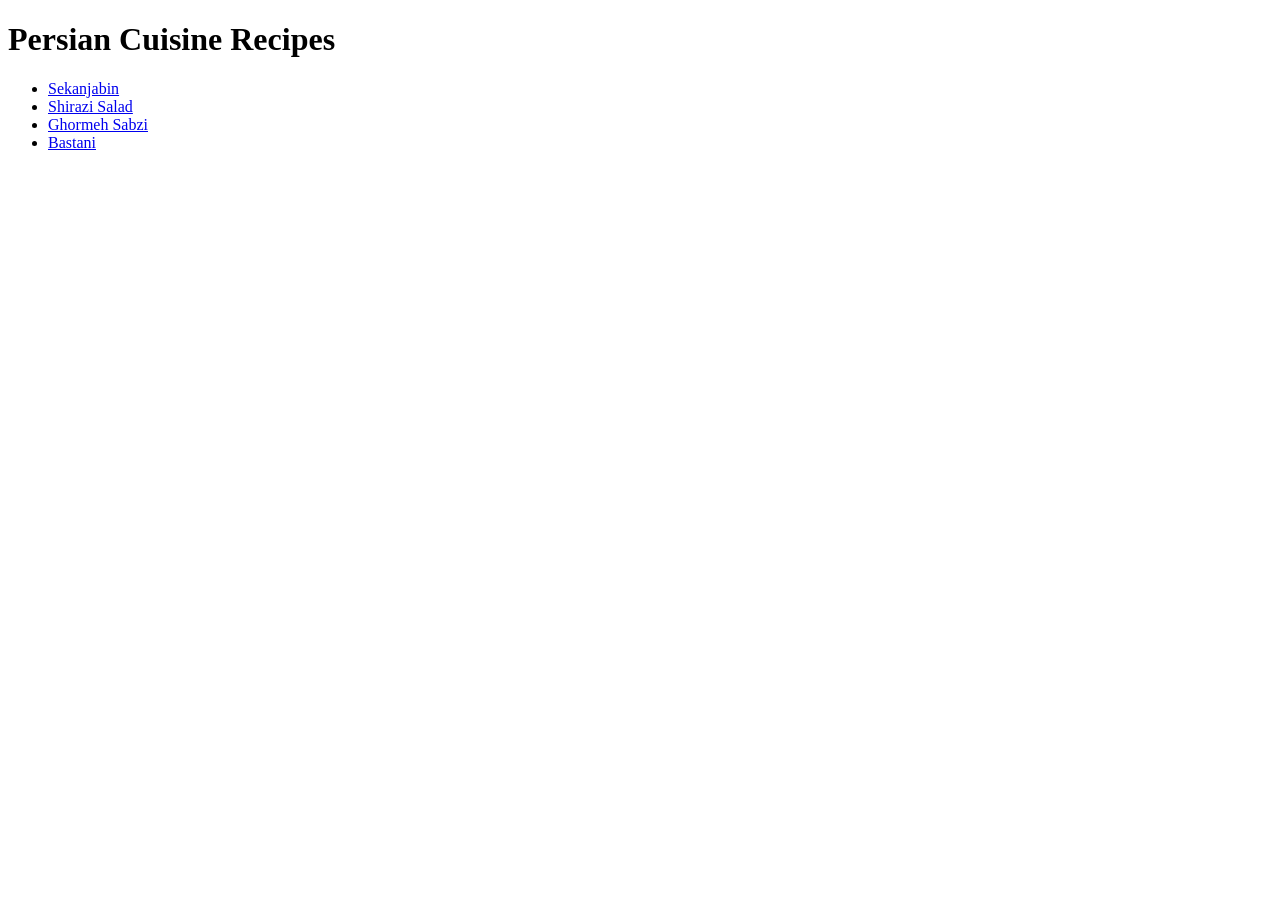
<file: index.html>
<!DOCTYPE html>
<html lang="en">
<head>
    <meta charset="UTF-8">
    <meta name="viewport" content="width=device-width, initial-scale=1.0">
    <title>Persian Cuisine Recipes</title>
</head>
<body>
    <h1>Persian Cuisine Recipes</h1>

    <ul>
        <li><a href="./recipes/sekanjabin.html">Sekanjabin</a></li>
        <li><a href="./recipes/shirazi-salad.html">Shirazi Salad</a></li>
        <li><a href="./recipes/ghormeh-sabzi.html">Ghormeh Sabzi</a></li>
        <li><a href="./recipes/bastani.html">Bastani</a></li>
    </ul>
</body>
</html>
</file>
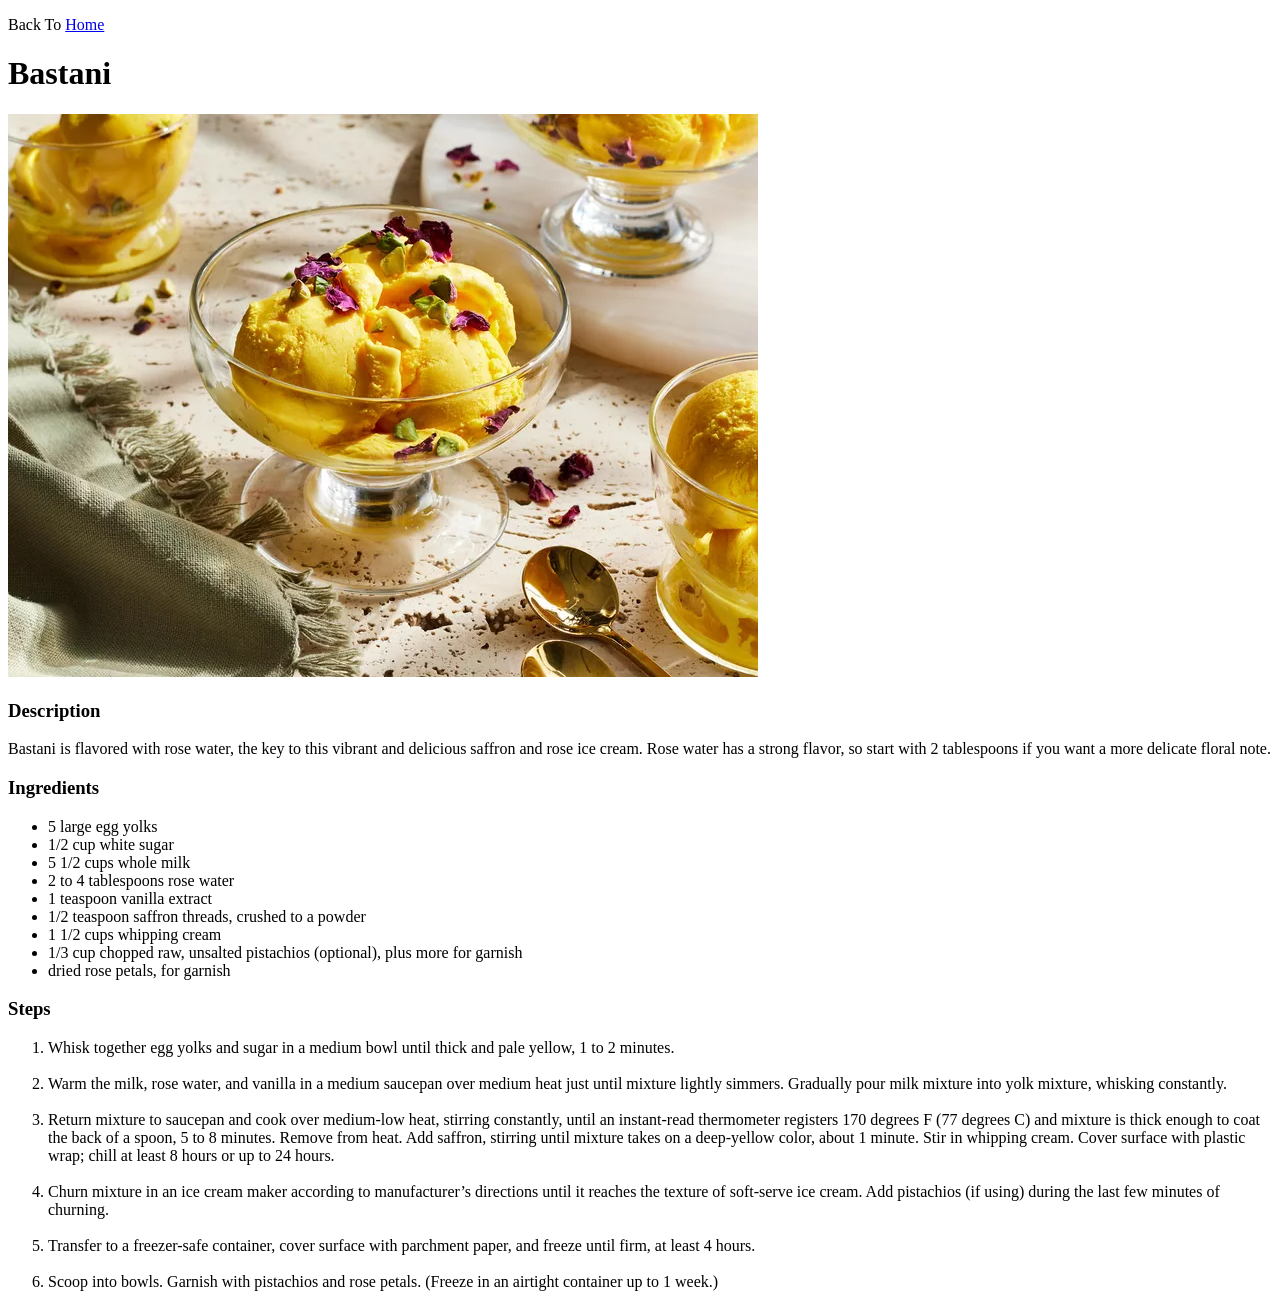
<file: recipes/bastani.html>
<!DOCTYPE html>
<html lang="en">
<head>
    <meta charset="UTF-8">
    <meta name="viewport" content="width=device-width, initial-scale=1.0">
    <title>Persian Cuisine | Bastani</title>
</head>
<body>
    <p>Back To <a href="../index.html">Home</a></p>
    <h1>Bastani</h1>
    <img src="../images/bastani.webp" alt="picture of bastani">    
        <h3>Description</h3>
        <p>Bastani is flavored with rose water, the key to this vibrant and delicious saffron and rose ice cream. Rose water has a strong flavor, so start with 2 tablespoons if you want a more delicate floral note.</p>

        <h3>Ingredients</h3>
        <ul>
            <li>5 large egg yolks</li>
            <li>1/2 cup white sugar</li>
            <li>5 1/2 cups whole milk</li>
            <li>2 to 4 tablespoons rose water</li>
            <li>1 teaspoon vanilla extract</li>
            <li>1/2 teaspoon saffron threads, crushed to a powder</li>
            <li>1 1/2 cups whipping cream</li>
            <li>1/3 cup chopped raw, unsalted pistachios (optional), plus more for garnish</li>
            <li>dried rose petals, for garnish</li>
        </ul>

        <h3>Steps</h3>
        <ol>
            <li>Whisk together egg yolks and sugar in a medium bowl until thick and pale yellow, 1 to 2 minutes.</li>
            <br>
            <li>Warm the milk, rose water, and vanilla in a medium saucepan over medium heat just until mixture lightly simmers. Gradually pour milk mixture into yolk mixture, whisking constantly.</li>
            <br>
            <li>Return mixture to saucepan and cook over medium-low heat, stirring constantly, until an instant-read thermometer registers 170 degrees F (77 degrees C) and mixture is thick enough to coat the back of a spoon, 5 to 8 minutes. Remove from heat. Add saffron, stirring until mixture takes on a deep-yellow color, about 1 minute. Stir in whipping cream. Cover surface with plastic wrap; chill at least 8 hours or up to 24 hours.</li>
            <br>
            <li>Churn mixture in an ice cream maker according to manufacturer’s directions until it reaches the texture of soft-serve ice cream. Add pistachios (if using) during the last few minutes of churning.</li>
            <br>
            <li>Transfer to a freezer-safe container, cover surface with parchment paper, and freeze until firm, at least 4 hours.</li>
            <br>
            <li>Scoop into bowls. Garnish with pistachios and rose petals. (Freeze in an airtight container up to 1 week.)</li>
        </ol>
</body>
</html>
</file>
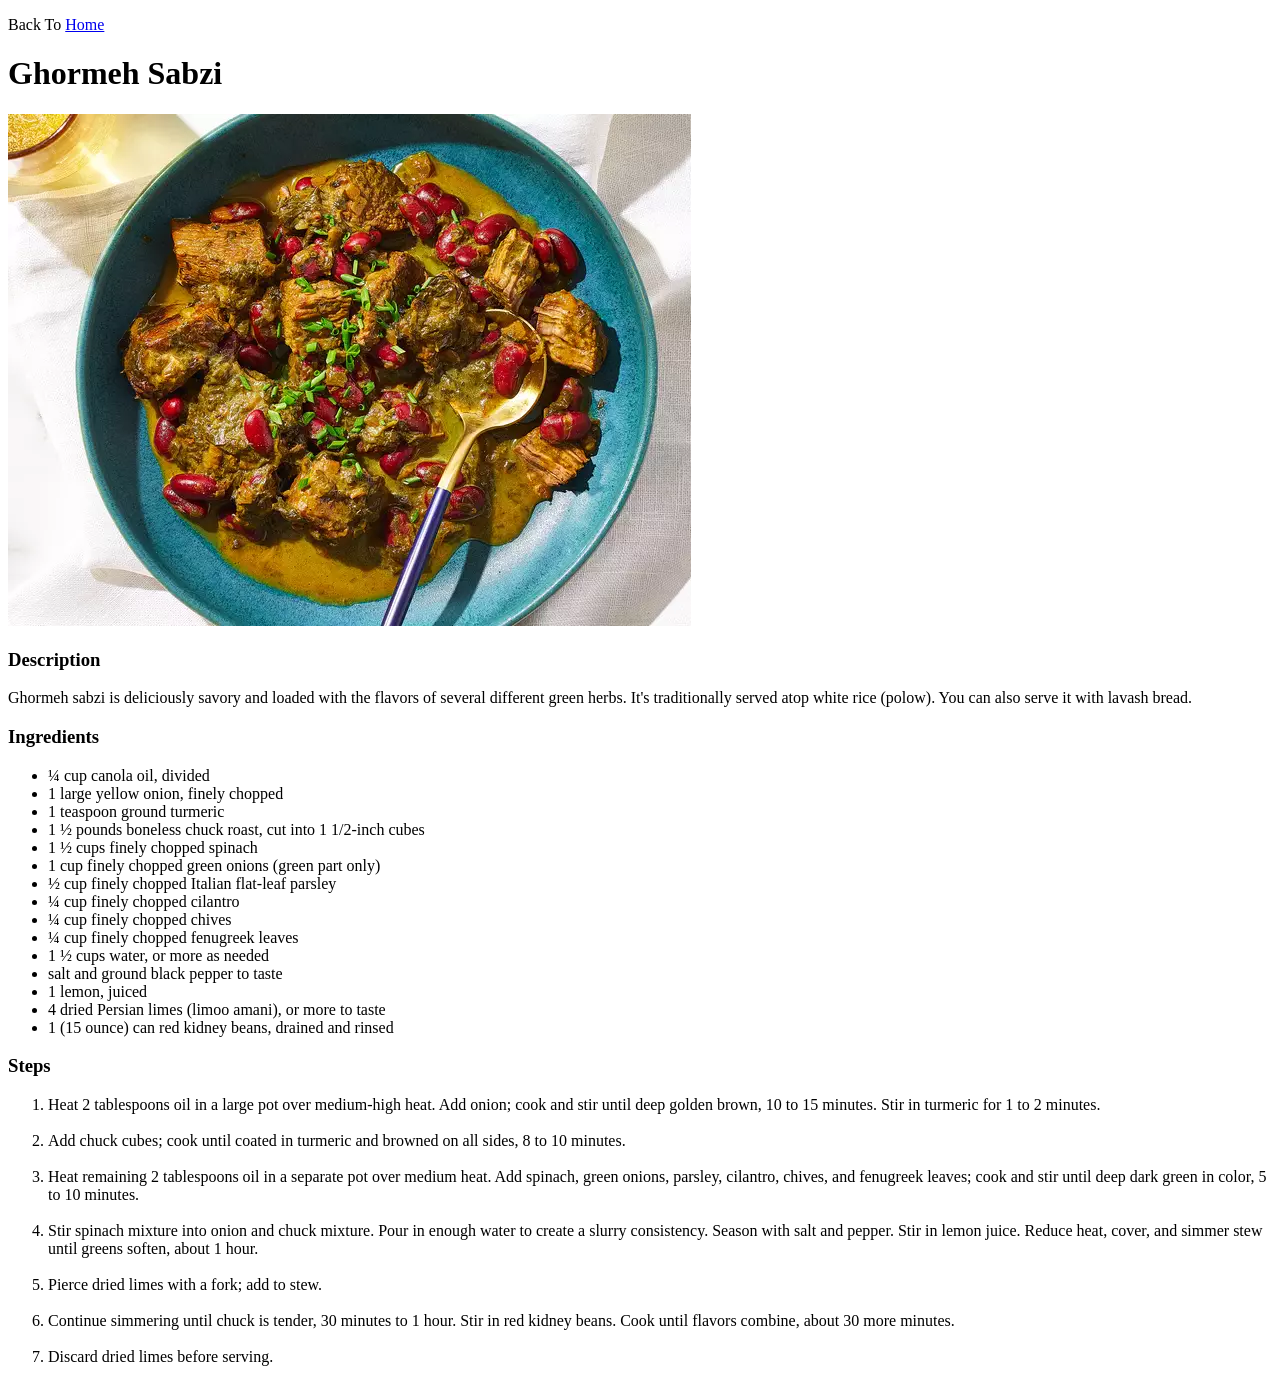
<file: recipes/ghormeh-sabzi.html>
<!DOCTYPE html>
<html lang="en">
<head>
    <meta charset="UTF-8">
    <meta name="viewport" content="width=device-width, initial-scale=1.0">
    <title>Persian Cuisine | Ghormeh Sabzi</title>
</head>
<body>
    <p>Back To <a href="../index.html">Home</a></p>
    <h1>Ghormeh Sabzi</h1>
    <img src="../images/ghormeh-sabzi.webp" alt="picture of ghormeh sabzi">
        <h3>Description</h3>
        <p>Ghormeh sabzi is deliciously savory and loaded with the flavors of several different green herbs. It's traditionally served atop white rice (polow). You can also serve it with lavash bread.</p>

        <h3>Ingredients</h3>
        <ul>
            <li>¼ cup canola oil, divided</li>
            <li>1 large yellow onion, finely chopped</li>
            <li>1 teaspoon ground turmeric</li>
            <li>1 ½ pounds boneless chuck roast, cut into 1 1/2-inch cubes</li>
            <li>1 ½ cups finely chopped spinach</li>
            <li>1 cup finely chopped green onions (green part only)</li>
            <li>½ cup finely chopped Italian flat-leaf parsley</li>
            <li>¼ cup finely chopped cilantro</li>
            <li>¼ cup finely chopped chives</li>
            <li>¼ cup finely chopped fenugreek leaves</li>
            <li>1 ½ cups water, or more as needed</li>
            <li>salt and ground black pepper to taste</li>
            <li>1 lemon, juiced</li>
            <li>4 dried Persian limes (limoo amani), or more to taste</li>
            <li>1 (15 ounce) can red kidney beans, drained and rinsed</li>
        </ul>

        <h3>Steps</h3>
        <ol>
            <li>Heat 2 tablespoons oil in a large pot over medium-high heat. Add onion; cook and stir until deep golden brown, 10 to 15 minutes. Stir in turmeric for 1 to 2 minutes.</li>
            <br>
            <li>Add chuck cubes; cook until coated in turmeric and browned on all sides, 8 to 10 minutes.</li>
            <br>
            <li>Heat remaining 2 tablespoons oil in a separate pot over medium heat. Add spinach, green onions, parsley, cilantro, chives, and fenugreek leaves; cook and stir until deep dark green in color, 5 to 10 minutes.</li>
            <br>
            <li>Stir spinach mixture into onion and chuck mixture. Pour in enough water to create a slurry consistency. Season with salt and pepper. Stir in lemon juice. Reduce heat, cover, and simmer stew until greens soften, about 1 hour.</li>
            <br>
            <li>Pierce dried limes with a fork; add to stew.</li>
            <br>
            <li>Continue simmering until chuck is tender, 30 minutes to 1 hour. Stir in red kidney beans. Cook until flavors combine, about 30 more minutes.</li>
            <br>
            <li>Discard dried limes before serving.</li>
        </ol>
</body>
</html>
</file>
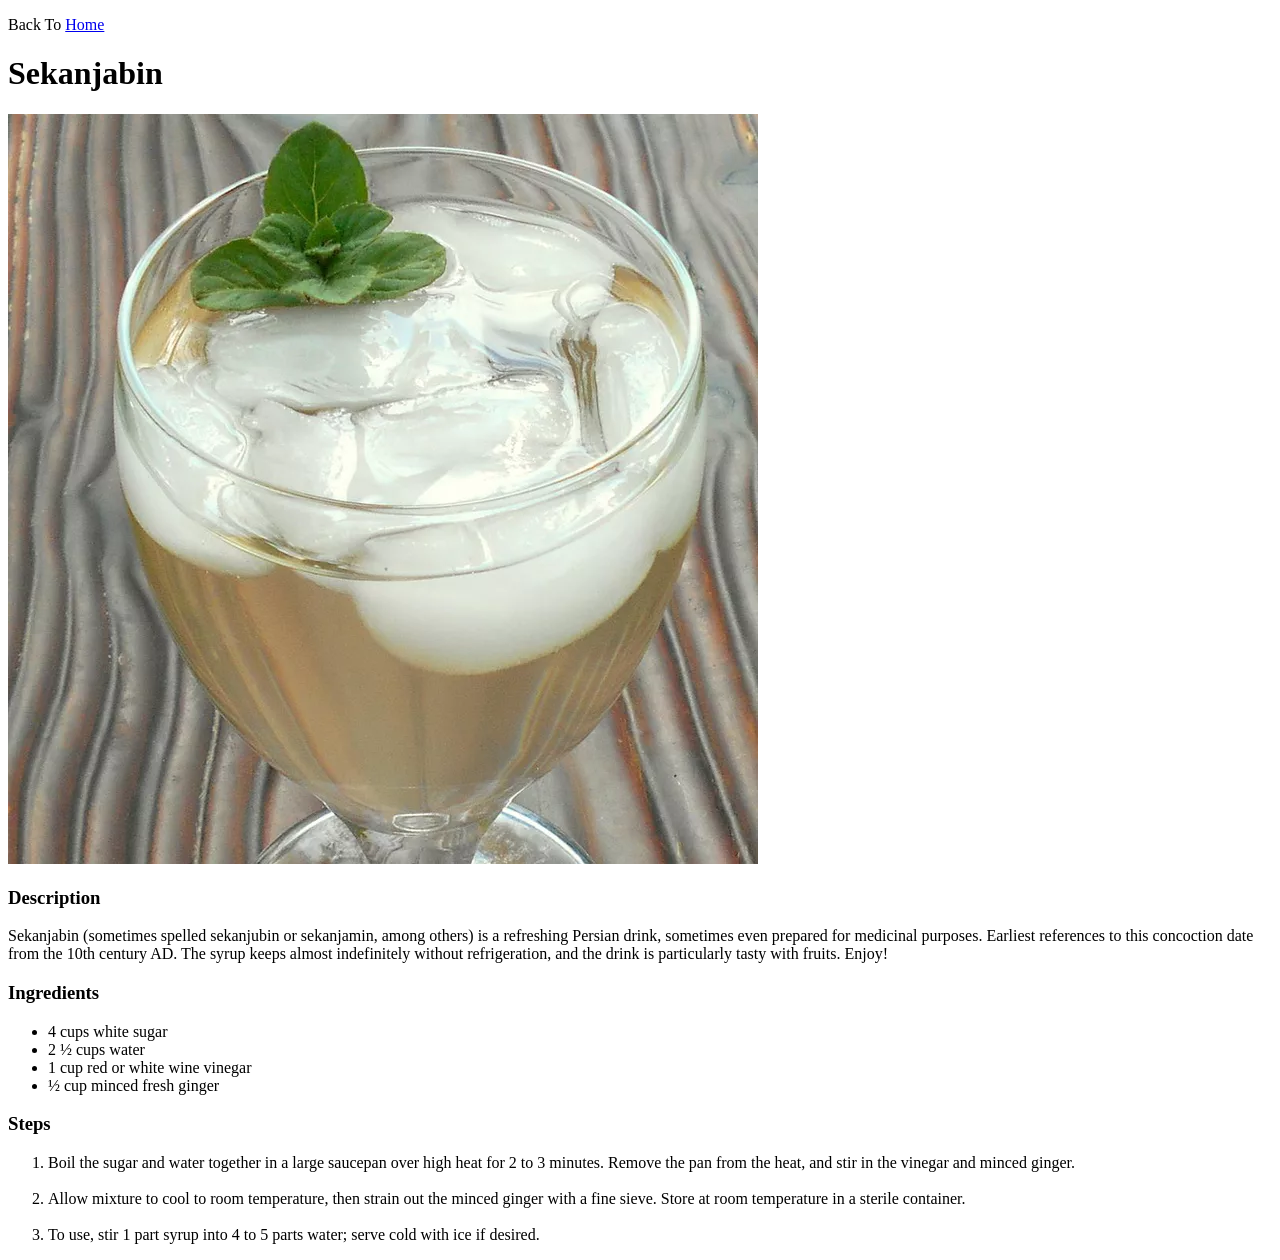
<file: recipes/sekanjabin.html>
<!DOCTYPE html>
<html lang="en">
<head>
    <meta charset="UTF-8">
    <meta name="viewport" content="width=device-width, initial-scale=1.0">
    <title>Persian Cuisine | Sekanjabin</title>
</head>
<body>
    <p>Back To <a href="../index.html">Home</a></p>
    <h1>Sekanjabin</h1>
    <img src="../images/sekanjabin.webp" alt="picture of sekanjabin">
        <h3>Description</h3>
        <p>Sekanjabin (sometimes spelled sekanjubin or sekanjamin, among others) is a refreshing Persian drink, sometimes even prepared for medicinal purposes. Earliest references to this concoction date from the 10th century AD. The syrup keeps almost indefinitely without refrigeration, and the drink is particularly tasty with fruits. Enjoy!</p>

        <h3>Ingredients</h3>
        <ul>
            <li>4 cups white sugar</li>
            <li>2 ½ cups water</li>
            <li>1 cup red or white wine vinegar</li>
            <li>½ cup minced fresh ginger</li>
        </ul>

        <h3>Steps</h3>
        <ol>
            <li>Boil the sugar and water together in a large saucepan over high heat for 2 to 3 minutes. Remove the pan from the heat, and stir in the vinegar and minced ginger.</li>
            <br>
            <li>Allow mixture to cool to room temperature, then strain out the minced ginger with a fine sieve. Store at room temperature in a sterile container.</li>
            <br>
            <li>To use, stir 1 part syrup into 4 to 5 parts water; serve cold with ice if desired.</li>
        </ol>
</body>
</html>
</file>
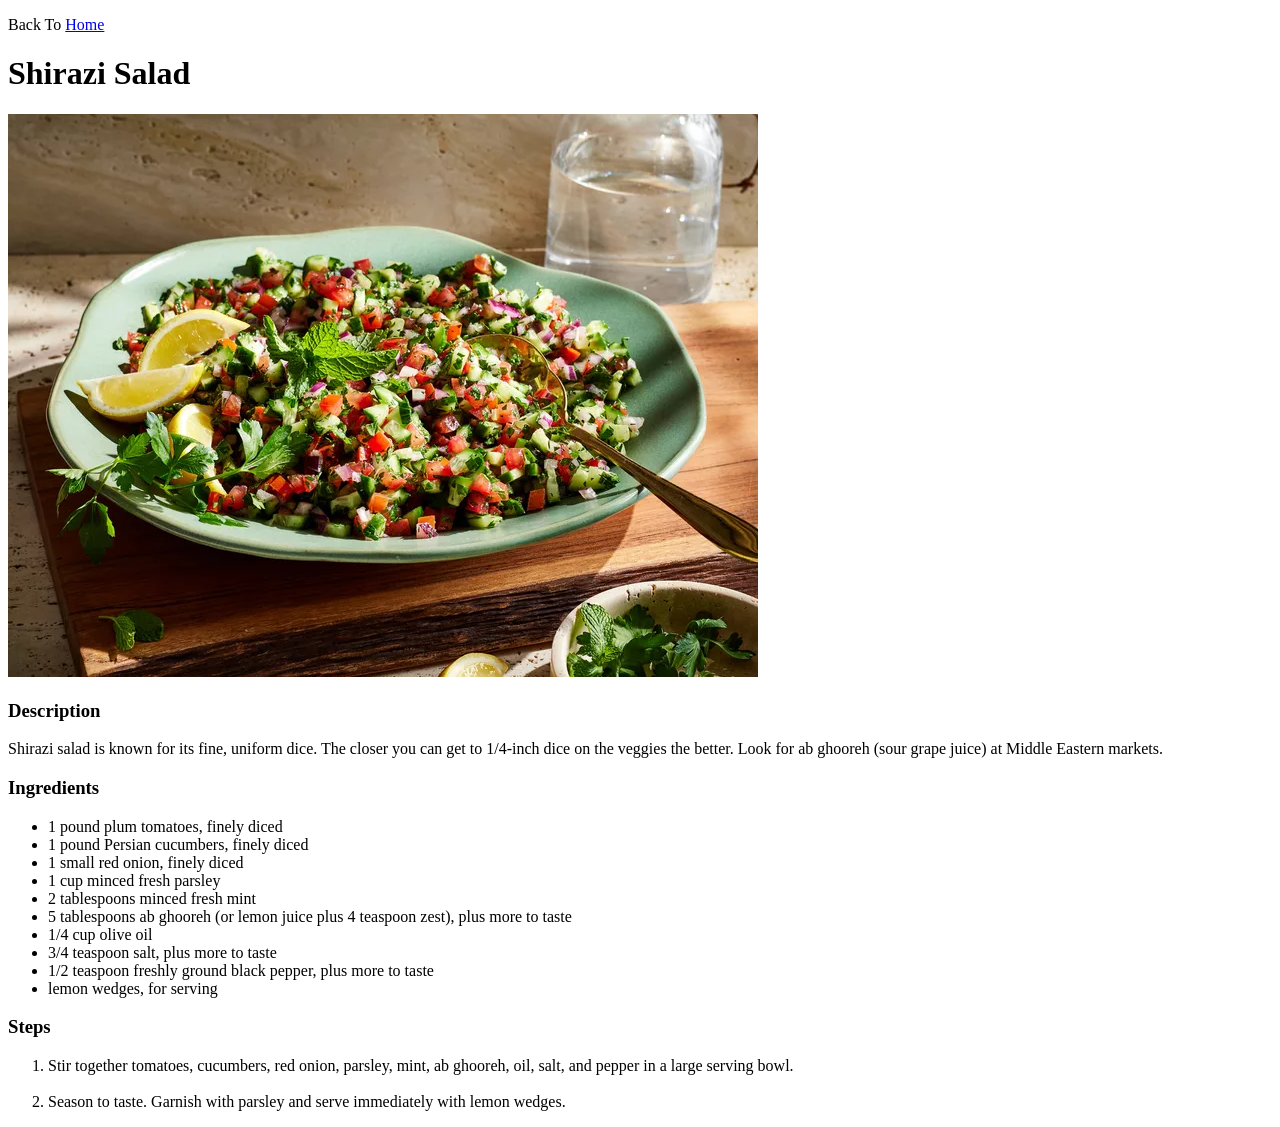
<file: recipes/shirazi-salad.html>
<!DOCTYPE html>
<html lang="en">
<head>
    <meta charset="UTF-8">
    <meta name="viewport" content="width=device-width, initial-scale=1.0">
    <title>Persian Cuisine | Shirazi Salad</title>
</head>
<body>
    <p>Back To <a href="../index.html">Home</a></p>
    <h1>Shirazi Salad</h1>
    <img src="../images/shirazi-salad.webp" alt="picture of shirazi salad">
        <h3>Description</h3>
        <p>Shirazi salad is known for its fine, uniform dice. The closer you can get to 1/4-inch dice on the veggies the better. Look for ab ghooreh (sour grape juice) at Middle Eastern markets.</p>
        <h3>Ingredients</h3>
        <ul>
            <li>1 pound plum tomatoes, finely diced</li>
            <li>1 pound Persian cucumbers, finely diced</li>
            <li>1 small red onion, finely diced</li>
            <li>1 cup minced fresh parsley</li>
            <li>2 tablespoons minced fresh mint</li>
            <li>5 tablespoons ab ghooreh (or lemon juice plus 4 teaspoon zest), plus more to taste</li>
            <li>1/4 cup olive oil</li>
            <li>3/4 teaspoon salt, plus more to taste</li>
            <li>1/2 teaspoon freshly ground black pepper, plus more to taste</li>
            <li>lemon wedges, for serving</li>
        </ul>

        <h3>Steps</h3>
        <ol>
            <li>Stir together tomatoes, cucumbers, red onion, parsley, mint, ab ghooreh, oil, salt, and pepper in a large serving bowl.</li>
            <br>
            <li>Season to taste. Garnish with parsley and serve immediately with lemon wedges.</li>
        </ol>
</body>
</html>
</file>
